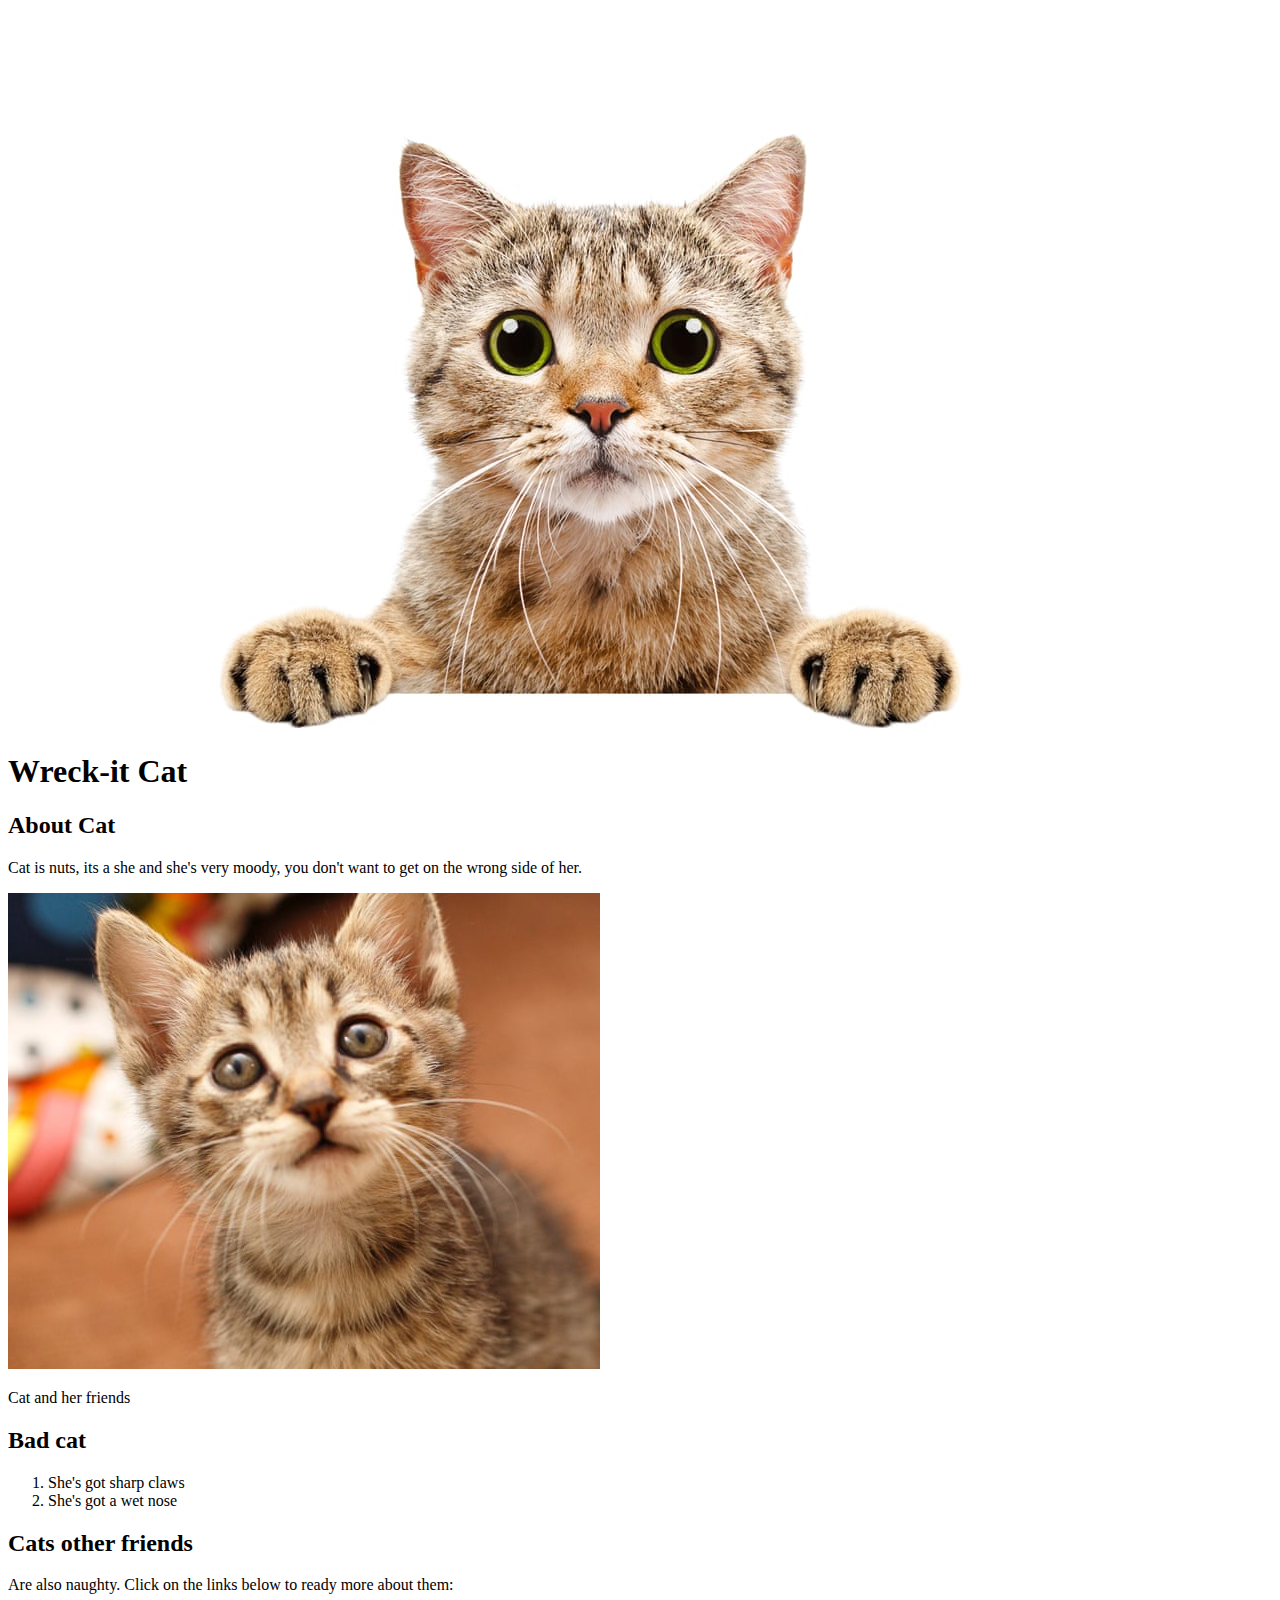
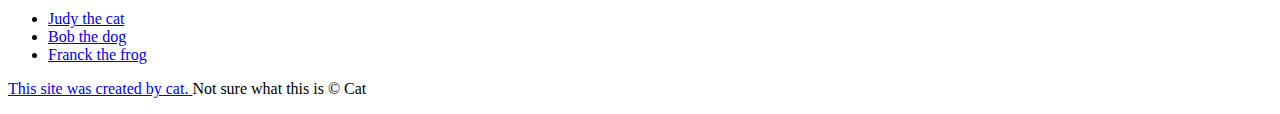
<file: index.html>
<!DOCTYPE html>
<html>

<head>
	<meta charset="utf-8">
	<meta name="viewport" content="width=device-width, initial-scale=1">
	<title>Wreck-it Cat</title>
</head>
<body>


	<!-- header element-->
	<header>
		<img src="img/cat.jpeg">
			<h1>Wreck-it Cat</h1>
	</header>


	<!-- main elelment -->
	<main>
		<h2>About Cat</h2>
		<p>Cat is nuts, its a she and she's very moody, you don't want to get on the wrong side of her.</p>
		<img src="img/naughty-cat.jpeg">
		<p>Cat and her friends</p>

		<!-- charachteristics -->
		<h2>Bad cat</h2>

		<!-- Ordered list -->
		<ol>
			<li>She's got sharp claws</li>
			<li>She's got a wet nose</li>
		</ol>

		<!-- Friends -->
		<h2>Cats other friends</h2>
		<p>Are also naughty. Click on the links below to ready more about them:</p>

		<!-- unordered list -->
		<ul>
			<li><a target="_blank" href="https://google.com">Judy the cat</li>
			<li><a href="https://google.com">Bob the dog</li>
			<li><a href="https://google.com">Franck the frog</li>
	</ul>

	</main>

<!-- Footer -->
	<footer>
		<p>This site was created by cat. <a> Not sure what this is </a> &copy; Cat</p>
	</footer>


</body>
</html>
</file>
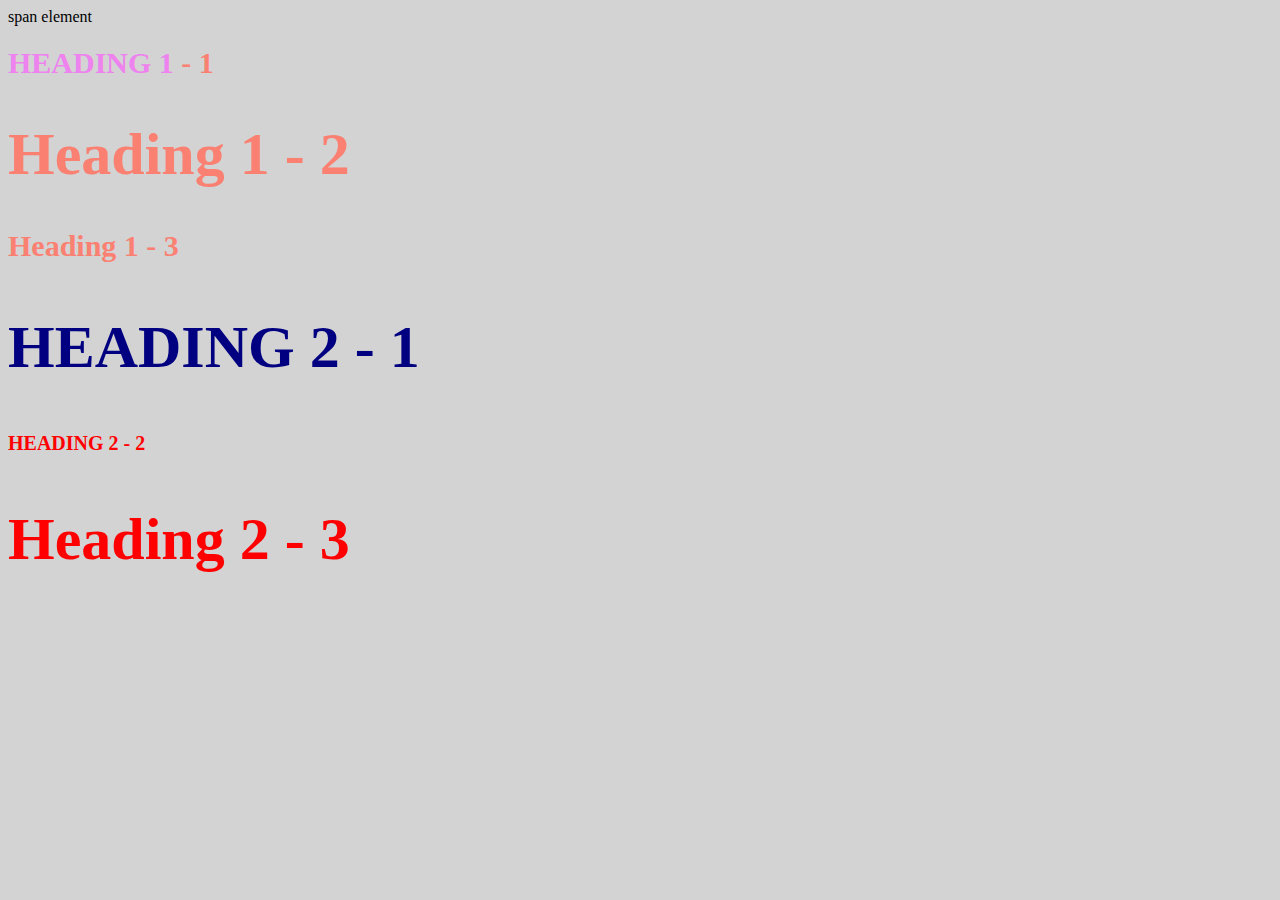
<file: style-test.html>
<!DOCTYPE html>
<html>
<head>
	<meta charset="utf-8">
	<meta name="viewport" content="width=device-width, initial-scale=1">
	<title>Style test</title>
	<link rel="stylesheet" type="text/css" href="css/test.css">
</head>
<body>
	<span> span element</span>
	<h1 class="uppercase"><span>Heading 1</span> - 1</h1>
	<h1 class="big">Heading 1 - 2</h1>
	<h1>Heading 1 - 3</h1>
	<h2 class="big uppercase">Heading 2 - 1</h2>
	<h2 class="uppercase">Heading 2 - 2</h2>
	<h2 class="big">Heading 2 - 3</h2>


</body>
</html>
</file>
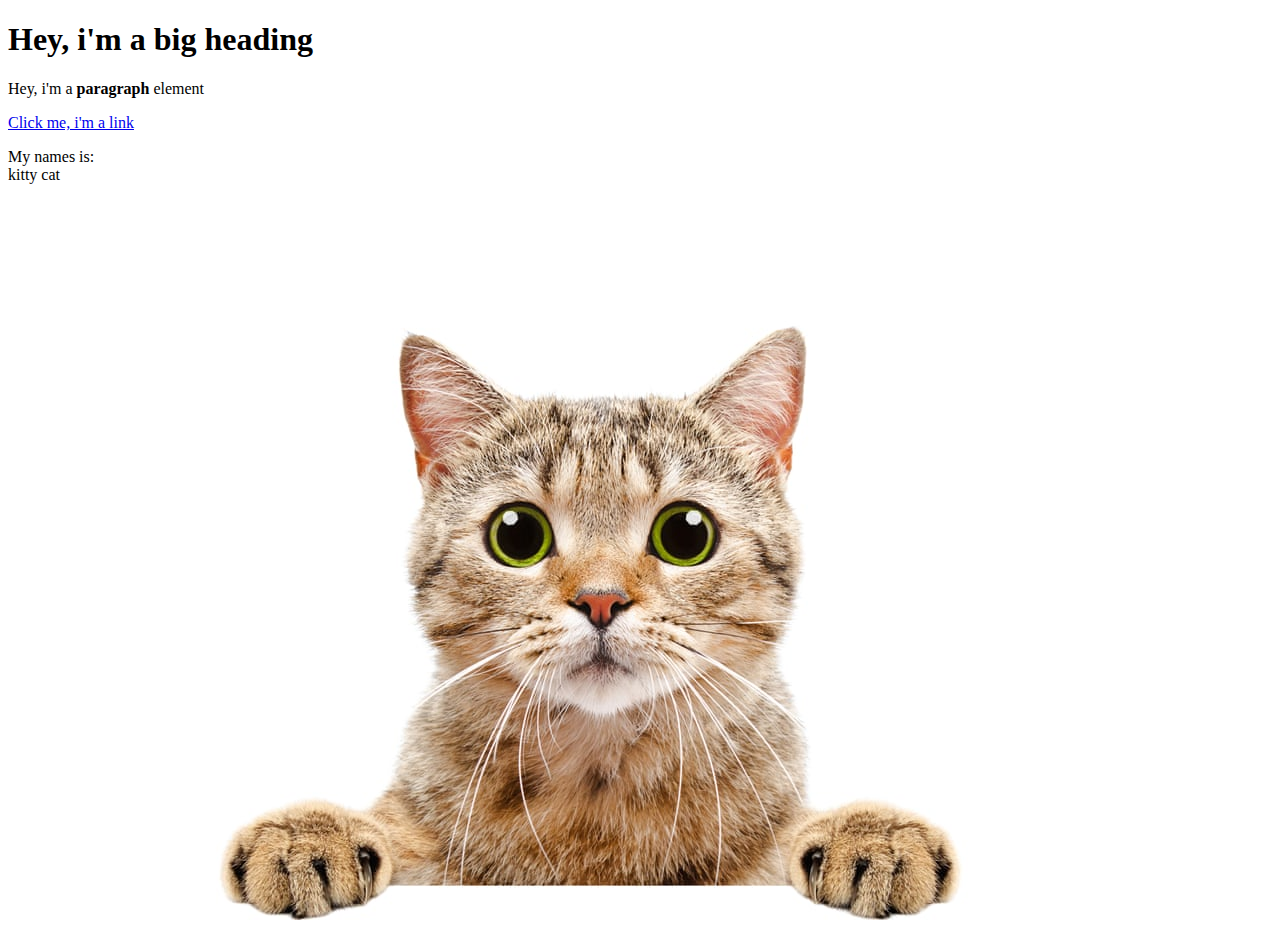
<file: test.html>
<!DOCTYPE html>
<html>
<head>
	<title>test page</title>
</head>
<body>
	<h1> Hey, i'm a big heading</h1>
	<p>Hey, i'm a <b>paragraph</b> element</p>
	<a href="https://google.com" target="_blank" title="Let's go to google">Click me, i'm a link</a>
	<p>My names is:<br>
	kitty cat</p>
	<img src="img/cat.jpeg">
</body>
</html>
</file>
<file: css/test.css>
body{
	background-color: lightgrey;
}
h1{
	font-size: 30px;
	color: salmon;
}

h2{
	color: red;
	font-size: 20px;
}

.big{
	font-size: 60px;
}

.uppercase{
	text-transform: uppercase;
}

.big.uppercase{
	color: navy;
}

h1 span{
	color: violet;
}
</file>
